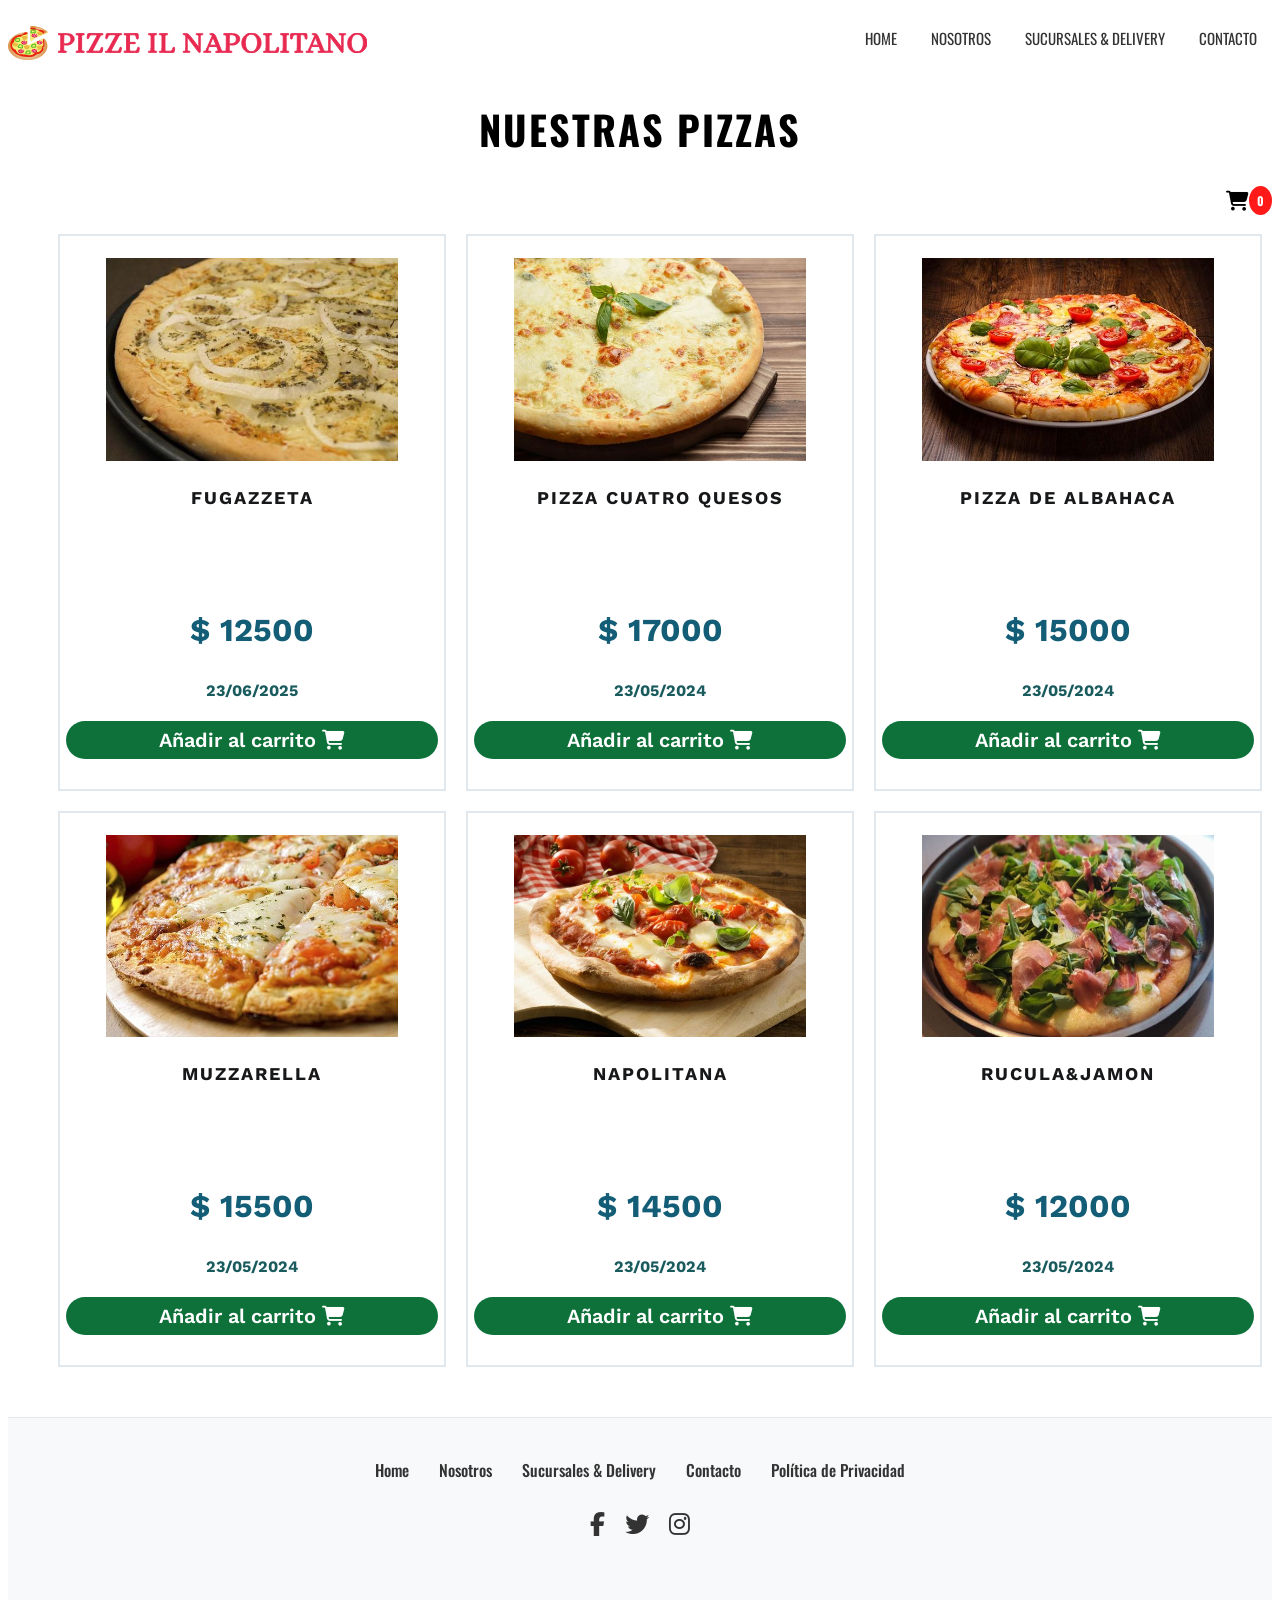
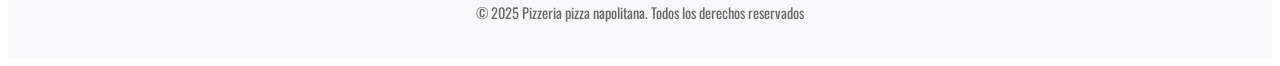
<file: index.html>
<!DOCTYPE html>
<html lang="es">
<head>
    <meta charset="UTF-8">
    <meta name="viewport" content="width=device-width, initial-scale=1.0">
    <title>Pizzeria Pizze Napolitano</title>
    <meta name="description" content="Descubrí las pizzas más ricas de San Martin que esta en la Provincia de Buenos Aires. Masa artesanal, ingredientes frescos y sabores únicos que conquistarán tu paladar. ¡Pedí ya y disfrutá en casa!">
    <link rel="preconnect" href="https://fonts.googleapis.com">
    <link rel="preconnect" href="https://fonts.gstatic.com" crossorigin>
    <link href="https://fonts.googleapis.com/css2?family=Oswald:wght@200..700&family=Work+Sans:ital,wght@0,100..900;1,100..900&display=swap" rel="stylesheet">
    <link rel="stylesheet" href="css/styles.css">
<link rel="stylesheet" href="https://cdnjs.cloudflare.com/ajax/libs/animate.css/4.1.1/animate.min.css" integrity="sha512-c42qTSw/wPZ3/5LBzD+Bw5f7bSF2oxou6wEb+I/lqeaKV5FDIfMvvRp772y4jcJLKuGUOpbJMdg/BTl50fJYAw==" crossorigin="anonymous" referrerpolicy="no-referrer" />
<link rel="stylesheet" href="https://cdnjs.cloudflare.com/ajax/libs/font-awesome/6.7.2/css/all.min.css" integrity="sha512-Evv84Mr4kqVGRNSgIGL/F/aIDqQb7xQ2vcrdIwxfjThSH8CSR7PBEakCr51Ck+w+/U6swU2Im1vVX0SVk9ABhg==" crossorigin="anonymous" referrerpolicy="no-referrer" />
</head>

<body>

  <header>
    <div id="header-container">
      <div id="logo">
        <img src="img/pizza.svg" alt="imagen del logo">
        <img src="img/text.svg" class="logo-text" alt="texto del logo">
      </div>
      <nav>
        <ul>
          <li><a href="#">HOME</a></li>
          <li><a href="nosotros.html">NOSOTROS</a></li>
          <li><a href="sucursales.html">SUCURSALES & DELIVERY</a></li>
          <li><a href="contacto.html">CONTACTO</a></li>
        </ul>
      </nav>
    </div>
  </header>
    <div class="main-content">
    <h2 class="animate__animated animate__backInLeft">NUESTRAS PIZZAS</h2>
    <!--https://docs.fontawesome.com/web/style/size-->
    <div id="cart">
      <!-- https://fontawesome.com/search?ic=free -->
      <i class="fa badge" id="badge" value=0><i class="fa-solid fa-cart-shopping fa-lg"></i></i>
    </div>
   <ul class="gallery">
      <li>
        <div class="box">
          <figure>
             <img src="img/fugazzeta_cleanup.jpg" alt="fugazzeta" class="img-pizzas" />
            <figcaption>
              <h3>Fugazzeta</h3>
              <p>$ 12500</p>
              <time>23/06/2025</time>
            </figcaption>
          </figure>
          <button class="button" value="1">
            Añadir al carrito <i class="fa-solid fa-cart-shopping"></i>
          </button>
        </div>
      </li>
       <li>
        <div class="box">
          <figure>
            <img src="img/pizza-4-quesos.jpg" alt="Pizza 4 Quesos" class="img-pizza" />
            <figcaption>
              <h3>Pizza Cuatro Quesos</h3>
              <p>$ 17000</p>
              <time>23/05/2024</time>
            </figcaption>
          </figure>
          <button class="button" value="2">
            Añadir al carrito <i class="fa-solid fa-cart-shopping"></i>
          </button>
        </div>
      </li>
       <li>
        <div class="box">
          <figure>
            <img src="img/pizza-de-albahaca.jpg" alt="Pizza Albahaca" class="img-pizzas" />
            <figcaption>
              <h3>Pizza de Albahaca</h3>
              <p>$ 15000</p>
              <time>23/05/2024</time>
            </figcaption>
          </figure>
          <button class="button" value="3">
            Añadir al carrito <i class="fa-solid fa-cart-shopping" class="img-pizzas"></i>
          </button>
        </div>
      </li>
        <li>
            <div class="box">
                <figure>
                    <img src="img/pizza-muzzarella.jpg" alt="muzza" class="img-pizzas">
                     <figcaption>
              <h3>Muzzarella</h3>
              <p>$ 15500</p>
              <time>23/05/2024</time>
                        </figcaption>
                        </figure>
            <button class="button" value="4">
                 Añadir al carrito <i class="fa-solid fa-cart-shopping"> </i> 
                </button>
            </div>
        </li>
        <li>
            <div class="box">
                <figure>
                    <img src="img/pizza-napolitana.jpg" alt="napolitana" class="img-pizzas">
                     <figcaption>
              <h3>Napolitana</h3>
              <p>$ 14500</p>
              <time>23/05/2024</time>
                        </figcaption>
                         </figure>
            <button class="button" value="5">
                 Añadir al carrito <i class="fa-solid fa-cart-shopping"> </i> 
                </button>
            </div>
        </li>
        <li>
            <div class="box">
                <figure>
                <img src="img/pizza-rucula-y-jamon-crudo.jpg" alt="rucula&jamon" class="img-pizzas">
                     <figcaption>
              <h3>Rucula&jamon</h3>
              <p>$ 12000</p>
              <time>23/05/2024</time>
                        </figcaption>
                        </figure>
             <button class="button" value="6">
                 Añadir al carrito <i class="fa-solid fa-cart-shopping"> </i> 
                </button>
            </div>
        </li>
    </ul>
   </div> 
<footer>

      <div class="footer-content">
   <div class="footer-nav">
        <ul>
          <li><a href="#">Home</a></li>
          <li><a href="#">Nosotros</a></li>
          <li><a href="#">Sucursales & Delivery</a></li>
          <li><a href="#">Contacto</a></li>
          <li><a href="#">Política de Privacidad</a></li>
        </ul>
  </div>
  <!-- Redes sociales -->
      <div class="footer-social" id="social">
        <a href="https://www.facebook.com/user"><i class="fab fa-facebook-f"></i></a>
        <a href="https://x.com/user"></a><i class="fab fa-twitter"></i></a>
        <a href="https://www.instagram.com/user"></a><i class="fab fa-instagram"></i></a>
      </div>
     <div class="footer-copyright">
      <p> &copy; 
      <script>
       let currentYear= new Date().getFullYear();
      Document.write(currentYear);
       </script>2025 Pizzeria pizza napolitana. Todos los derechos reservados</p>
       </div>

  </div>
</footer>
  </body>
</html>
</file>
<file: css/styles.css>
:root{
  --color-nav:#333;
}

html{
  font-size:16px;
}

body{
  background-color: #fff;
  font-size:16px;
}

#header-container{
  display: flex;
  flex-direction: row;
  justify-content: space-between;
  align-items: center;
  margin-top: 0.625rem;
  font-family: "Oswald", sans-serif;
}

#header-container #logo{
  display: flex;
  flex-direction: row;
  margin-top: 0.625rem;
  justify-content: space-between;
  align-items: center;
}

.logo-text{
  margin-left: 0.625rem;
}

nav ul li{
  list-style: none;
  display: inline;
}

nav ul li a{
  font-size: 0.9375rem;
  padding: 0.9375rem;
  color: var(--color-nav);
  text-decoration: none;
}

nav ul li a:hover {
  background-color: #e50c39;
  color: #fff;
}

.main-content h2{
  display:flex;
  justify-content:center;
  font-size:2.5rem; 
  color:#000;
  letter-spacing:2px;
  font-family: 'Oswald', sans-serif;
} 

#cart {
  display:flex;
  justify-content:end;
}

.badge:after{
  font-family: "Oswald", sans-serif;
  font-size: 0.75rem;
  font-weight: bold;
  color: #fff;
  background: red;
  border-radius: 50%;
  padding: 6px 8px;
  content:attr(value);    /*'content' aplica un contenido al elemento, y dentro de (value) va el 0*/
  left:-8px;
  top:-10px;
  opacity:0.9;
}

#subtotal{
  display: none;
  font-family: "Oswald", sans-serif;
  color: #e74c3c;
  font-weight: bold;
  font-size: 1rem;
  padding: 0px 5px;
}
 	 	
.gallery{
  display:flex;
  justify-content:center;
  flex-wrap:wrap;
  font-family:"Work Sans", sans-serif;
}

.gallery li{
  display:flex;
  /* Para que las columnas tengan la misma altura.*/  
  box-sizing:border-box;
  list-style:none;
  width: calc(100% / 3);
  /* 33.33% */
  padding: 10px;
}
/* Cambiamos el tamaño para que se pueda mostrar en el main. */

.gallery li .box {
  padding: 6px 6px 30px 6px;
  border: 2px solid #e1e8ee;
}

.gallery li .box img {
  width: 100%;
  /* Imagenes responsivas */
  max-width: 100%;
  /* Imagenes responsivas */
  height: auto;
  margin-bottom: 6px;
  justify-content: center;
}

.gallery li .box h3 {
  margin-bottom: 6px;
  text-align: center;
  font-size: 1.125rem;
  font-weight: bold;
  line-height: 100%;
  text-transform: uppercase;
  color: #17181a;
  letter-spacing: 2px;
  height: 10vh;
}

.gallery li .box p{
  text-align: center;
  font-size: 2rem;
  font-weight: bold;
  color: #135D76
}

.gallery li .box time {
  display: flex;
  justify-content: center;
  font-size: 1rem;
  font-weight: bold;
  color: #1a5b5e;
}

.gallery li .box .button { 
  margin-top: 5px;
  width: 100%;
  padding: 7px;
  border: none;
  background: #0D7139;
  border-radius: 20px;
  cursor: pointer;
  font-size: 1.25rem;
  font-weight: 600;
  color: #fff;
  font-family: "Work Sans", sans-serif;
}

footer {
  background-color: #f8f9fa;
  padding: 40px 20px 20px 20px;
  font-family: "Oswald", sans-serif;
  border-top: 1px solid #e1e8ee;
  margin-top: 40px;
}

.footer-nav {
  display: flex;
  justify-content: center;
  margin-bottom: 30px;
}

.footer-nav ul {
  display: flex;
  list-style: none;
  margin: 0;
  padding: 0;
  flex-wrap: wrap;
  justify-content: center;
}

.footer-nav ul li {
 margin: 0 15px;
}

.footer-nav ul li a{
text-decoration: none;
font-size: 1rem;
}

.footer-nav ul li a{
  text-decoration: none;
  font-size: 1rem;
  font-weight: 500;
  color:var(--color-nav);
}

.footer-nav ul li a:hover {
  color: #e50c39;
}

.footer-social{
  display: flex;
  justify-content: center;
  margin-bottom: 30px;
}

.footer-social i{
  margin: 0 10px;
  font-size: 1.5rem;
  cursor: pointer;
  color:var(--color-nav);
}


.footer-social i:hover {
  color: #e50c39;
}

.footer-copyright{
  text-align: center;
  font-size: 0.9rem;
  color: #666;
  padding-top: 20px;
}

@media (max-width: 960px) {

  #header-container {
    flex-direction: column;
  }

  #header-container #logo {
    display: flex;
    flex-direction: column;
  }

  .gallery {
    flex-direction: column;
    margin-top: 60px;
  }

  .gallery li {
    width: 100%;
    justify-content: center;
  }

.img-pizzas{
  width: 100%;
  /* Imagenes responsivas */
  max-width: 100%;
  /* Imagenes responsivas */
  height: auto;
}


}
</file>
